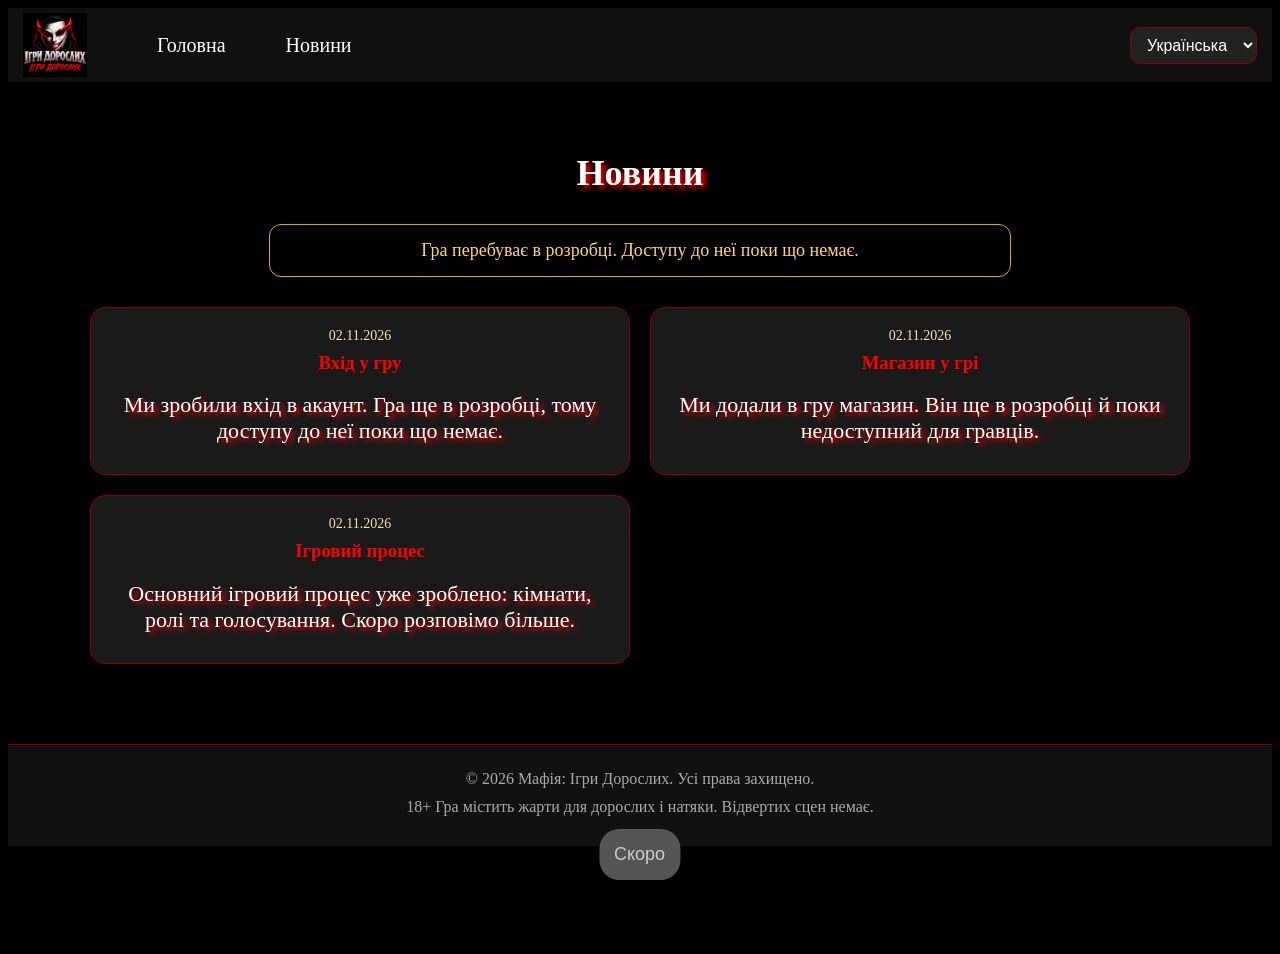
<file: news.html>
<!DOCTYPE html>
<html lang="uk">
<head>
    <meta charset="UTF-8">
    <meta name="viewport" content="width=device-width, initial-scale=1.0">
    <title>Новини — Мафія: Ігри Дорослих</title>
    <link rel="stylesheet" href="style.css">
    <link rel="stylesheet" href="news.css">
</head>
<body>
    <nav>
        <img src="logo.jpg" alt="Логотип гри" class="logo">
        <div class="nav-links">
            <a href="index.html" data-i18n="nav_home">Головна</a>
            <a href="news.html" data-i18n="nav_news">Новини</a>
        </div>

        <select id="lang-select" class="lang-select" aria-label="Language">
            <option value="uk">Українська</option>
            <option value="en">English</option>
            <option value="pl">Polski</option>
            <option value="de">Deutsch</option>
            <option value="es">Español</option>
            <option value="fr">Français</option>
            <option value="it">Italiano</option>
        </select>
    </nav>

    <main>
        <section class="block">
            <h2 data-i18n="news_title">Новини</h2>

            <p class="dev-notice" data-i18n="dev_notice">Гра перебуває в розробці. Доступу до неї поки що немає.</p>

            <div class="cards">
                <article class="card">
                    <time class="news-date" datetime="2026-11-02">02.11.2026</time>
                    <h3 data-i18n="news_1_title">Вхід у гру</h3>
                    <p data-i18n="news_1_text">Ми зробили вхід в акаунт. Гра ще в розробці, тому доступу до неї поки що немає.</p>
                </article>

                <article class="card">
                    <time class="news-date" datetime="2026-11-02">02.11.2026</time>
                    <h3 data-i18n="news_2_title">Магазин у грі</h3>
                    <p data-i18n="news_2_text">Ми додали в гру магазин. Він ще в розробці й поки недоступний для гравців.</p>
                </article>

                <article class="card">
                    <time class="news-date" datetime="2026-11-02">02.11.2026</time>
                    <h3 data-i18n="news_3_title">Ігровий процес</h3>
                    <p data-i18n="news_3_text">Основний ігровий процес уже зроблено: кімнати, ролі та голосування. Скоро розповімо більше.</p>
                </article>
            </div>
        </section>
    </main>

    <footer>
        <p data-i18n="footer_text">© 2026 Мафія: Ігри Дорослих. Усі права захищено.</p>
        <p data-i18n="age_note">18+ Гра містить жарти для дорослих і натяки. Відвертих сцен немає.</p>
    </footer>

    <button class="soon-btn" disabled data-i18n="coming_soon">Скоро</button>

    <script src="script.js"></script>
</body>
</html>
</file>
<file: style.css>
body {
    background-color: black;
    color: white;
    padding-bottom: 100px; /* место под фиксированную кнопку */
}

nav {
    background-color: #22222279;
    padding: 5px 15px;
    display: flex;
    align-items: center;
    justify-content: flex-start;
    gap: 50px;
}

.logo {
    width: 64px;
    height: auto;
}

.nav-links {
    display: flex;
    align-items: center;
    gap: 20px;
}

a {
    color: white;
    text-decoration: none;
    margin: 15px;
    padding: 5px;
    font-size: 20px;
    display: inline-block;
    transition: color 0.3s, transform 0.3s;
}

a:hover {
    color: red;
    transform: scale(1.2);
}

h1 {
    color: white;
    font-size: 48px;
    text-align: center;
    margin-bottom: 10px;
    margin-top: 0;
    text-shadow: 4px 3px 5px rgb(243, 0, 0);
}

p {
    font-size: 22px;
    color: white;
    text-align: center;
    margin-top: 5px;
    margin-bottom: 10px;
    text-shadow: 4px 3px 5px rgb(243, 0, 0);
}

button {
    background-color: brown;
    color: wheat;
    font-size: 18px;
    padding: 15px;
    border-radius: 20px;
    border: none;
    position: fixed;
    bottom: 20px;
    left: 50%;
    transform: translateX(-50%);
    transition: background-color 0.5s ease,
                box-shadow 0.3s ease,
                transform 0.3s ease;
}

button:hover {
    background-color: darkred;
    cursor: pointer;
    box-shadow: 0 0 15px rgb(251, 255, 0);
    transform: translateX(-50%) translateY(-5px) scale(1.1);
}
.hero {
    background-image: url("game.jpg");
    background-size: cover;
    background-position: center 50px;
    background-repeat: no-repeat;
    min-height: calc(40vw + 180px);
    padding-top: 20px;
}

.block {
    max-width: 1100px;
    margin: 0 auto;
    padding: 40px 20px;
}

h2 {
    font-size: 36px;
    text-align: center;
    color: white;
    text-shadow: 4px 3px 5px rgb(243, 0, 0);
}

.cards {
    display: grid;
    grid-template-columns: repeat(auto-fit, minmax(min(420px, 100%), 1fr));
    gap: 20px;
}

.card {
    background-color: #1a1a1a;
    border: 1px solid darkred;
    border-radius: 15px;
    padding: 20px;
    transition: transform 0.3s ease, box-shadow 0.3s ease;
}

.card:hover {
    transform: translateY(-8px);
    box-shadow: 0 0 20px rgba(243, 0, 0, 0.5);
}

.card h3 {
    color: red;
    text-align: center;
    margin-top: 0;
}
.pair {
    display: flex;
    gap: 10px;
}

.pair figure {
    margin: 0;
    flex: 1;
}

.pair img {
    width: 100%;
    aspect-ratio: 2/ 3;
    object-fit: cover;
    border-radius: 10px;
    display: block;
}

figcaption {
    text-align: center;
    color: wheat;
    font-size: 14px;
    margin-top: 5px;
}
.lang-select {
    margin-left: auto;
    background-color: #222;
    color: white;
    border: 1px solid darkred;
    border-radius: 10px;
    padding: 8px 12px;
    font-size: 16px;
    cursor: pointer;
    transition: border-color 0.3s, box-shadow 0.3s;
}

.lang-select:hover {
    border-color: red;
    box-shadow: 0 0 10px rgba(243, 0, 0, 0.5);
}
.gallery {
    display: grid;
    grid-template-columns: repeat(auto-fit, minmax(280px, 1fr));
    gap: 20px;
}

.gallery img {
    width: 100%;
    height: auto;
    border-radius: 15px;
    border: 1px solid darkred;
    transition: transform 0.3s ease, box-shadow 0.3s ease;
}

.gallery img:hover {
    transform: scale(1.04);
    box-shadow: 0 0 20px rgba(243, 0, 0, 0.5);
}

footer {
    border-top: 1px solid darkred;
    margin-top: 40px;
    padding: 20px;
    background-color: #111;
}

footer p {
    font-size: 16px;
    text-shadow: none;
    color: #aaa;
}

/* Адаптация под телефон: правила работают, только если экран уже 700px */
@media (max-width: 700px) {
    nav {
        flex-wrap: wrap;
        gap: 10px;
    }

    .nav-links {
        gap: 5px;
        flex-wrap: wrap;
    }

    a {
        font-size: 16px;
        margin: 5px;
    }

    h1 {
        font-size: 32px;
    }

    h2 {
        font-size: 28px;
    }

    p {
        font-size: 18px;
    }
}
.gallery img {
    cursor: zoom-in;
}

.lightbox {
    display: none;
    position: fixed;
    inset: 0;
    background: rgba(0, 0, 0, 0.85);
    justify-content: center;
    align-items: center;
    z-index: 1000;
    cursor: zoom-out;
}

.lightbox.active {
    display: flex;
}

.lightbox img {
    max-width: 90%;
    max-height: 90%;
    border-radius: 8px;
}

/* Плашка: игра в разработке */
.dev-notice {
    max-width: 700px;
    margin: 20px auto 30px;
    padding: 15px 20px;
    border: 1px solid #e0a800;
    border-radius: 12px;
    background-color: rgba(0, 0, 0, 0.75);
    color: #ffd966;
    font-size: 18px;
    text-shadow: none;
}

/* Неактивная кнопка «Скоро» */
button:disabled {
    background-color: #555;
    color: #ccc;
    cursor: not-allowed;
}

button:disabled:hover {
    background-color: #555;
    box-shadow: none;
    transform: translateX(-50%);
    cursor: not-allowed;
}

/* Телефон: текст зверху, картинка героїв повністю під ним */
@media (max-width: 700px) {
    .hero {
        background-color: black;
        background-size: 100% auto;       /* вся ширина, без обрізання */
        background-position: center bottom;
        min-height: 0;
        padding: 10px 10px 70vw;          /* місце під картинку; підлаштуй 70vw */
    }

    .dev-notice {
        margin: 10px 15px 25px;
        font-size: 16px;
        padding: 12px 15px;
    }
}

/* Телефон: нічого не повинно виходити за межі екрана */
@media (max-width: 700px) {
    html, body {
        overflow-x: hidden;
    }

    .block {
        padding: 30px 12px;
    }

    .card {
        padding: 15px;
    }
}
</file>
<file: news.css>
/* Стили страницы новостей (основные стили берутся из style.css) */

.news-date {
    display: block;
    text-align: center;
    color: wheat;
    font-size: 14px;
    margin-bottom: 8px;
}
</file>
